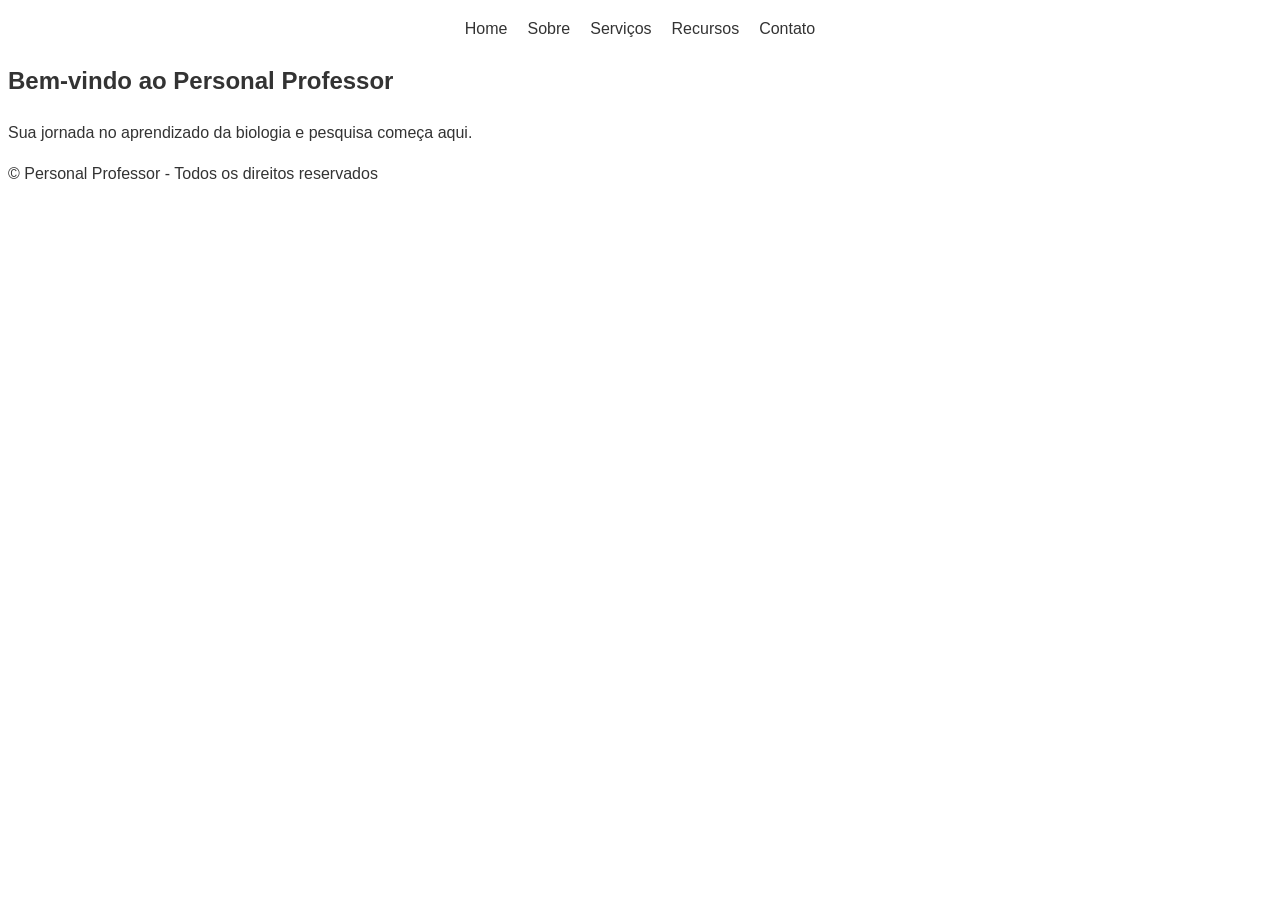
<file: index.html>
<!DOCTYPE html>
<html lang="pt-br">
<head>
    <meta charset="UTF-8">
    <meta name="viewport" content="width=device-width, initial-scale=1.0">
    <title>Personal Professor - Biologia e Consultoria</title>
    <link rel="stylesheet" href="style.css">
</head>
<body>
    <header>
        <nav>
            <ul>
                <li><a href="#home">Home</a></li>
                <li><a href="#sobre">Sobre</a></li>
                <li><a href="#servicos">Serviços</a></li>
                <li><a href="#recursos">Recursos</a></li>
                <li><a href="#contato">Contato</a></li>
            </ul>
        </nav>
    </header>
    <section id="home">
        <h1>Bem-vindo ao Personal Professor</h1>
        <p>Sua jornada no aprendizado da biologia e pesquisa começa aqui.</p>
    </section>
    <!-- Outras seções seguirão aqui... -->
    <footer>
        <p>© Personal Professor - Todos os direitos reservados</p>
    </footer>
</body>
</html>
</file>
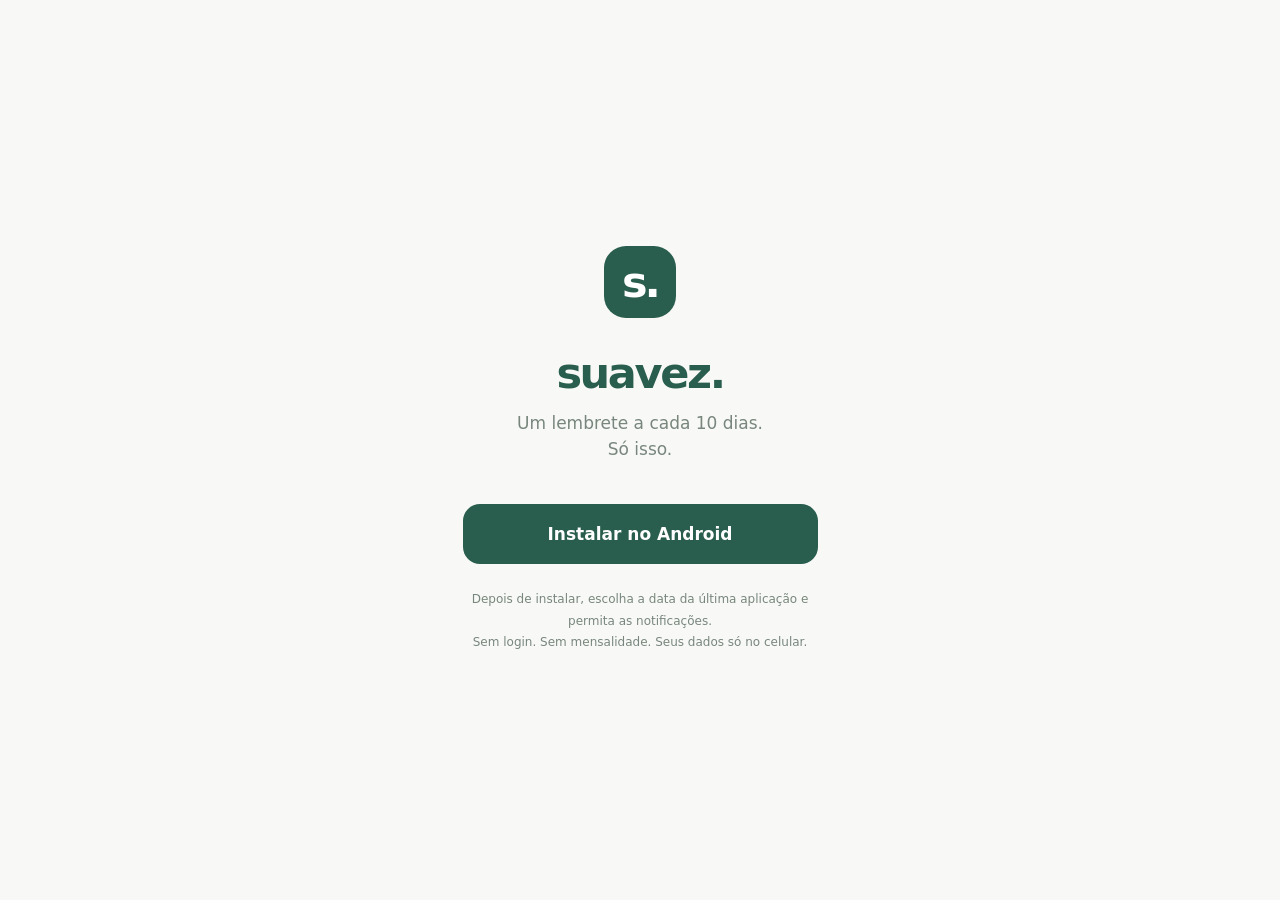
<file: suavez/index.html>
<!doctype html>
<html lang="pt-BR">
<head>
  <meta charset="utf-8">
  <meta name="viewport" content="width=device-width, initial-scale=1">
  <meta name="theme-color" content="#f8f9f6">
  <title>Suavez · um lembrete, só isso</title>
  <meta name="description" content="Suavez: lembrete simples a cada 10 dias para Android.">
  <style>
    :root {color-scheme:light; font-family:system-ui,-apple-system,BlinkMacSystemFont,"Segoe UI",sans-serif}
    *{box-sizing:border-box}
    html,body{margin:0;min-height:100%;background:#f8f9f6;color:#233630}
    body{min-height:100dvh;display:grid;place-items:center;padding:24px}
    main{width:100%;max-width:355px;text-align:center}
    .mark{width:72px;height:72px;margin:0 auto 30px;display:grid;place-items:center;border-radius:22px;background:#295d4d;color:white;font-size:43px;font-weight:700;letter-spacing:-.07em}
    h1{font-size:43px;letter-spacing:-.055em;margin:0;color:#295d4d;font-weight:650}
    p{margin:13px 0 42px;color:#78867d;font-size:17px;line-height:1.5}
    a{display:block;text-decoration:none;padding:20px 12px;border-radius:17px;background:#295d4d;color:#fff;font-size:17px;font-weight:600}
    a:focus-visible{outline:4px solid #78b9a6;outline-offset:4px}
    small{display:block;margin-top:25px;line-height:1.8;color:#78867d;font-size:12px}
  </style>
</head>
<body>
  <main>
    <div class="mark" aria-hidden="true">s.</div>
    <h1>suavez.</h1>
    <p>Um lembrete a cada 10 dias.<br>Só isso.</p>
    <a href="https://github.com/ernandes-sobreira/website/releases/download/suavez-v1/suavez.apk">Instalar no Android</a>
    <small>Depois de instalar, escolha a data da última aplicação e permita as notificações.<br>Sem login. Sem mensalidade. Seus dados só no celular.</small>
  </main>
</body>
</html>
</file>
<file: style.css>
body {
    font-family: Arial, sans-serif;
    color: #333;
    line-height: 1.6;
}

nav ul {
    list-style: none;
    padding: 0;
    display: flex;
    justify-content: center;
}

nav ul li {
    margin: 0 10px;
}

nav ul li a {
    text-decoration: none;
    color: #333;
}

/* Estilos adicionais para seções, cabeçalho e rodapé */
</file>
